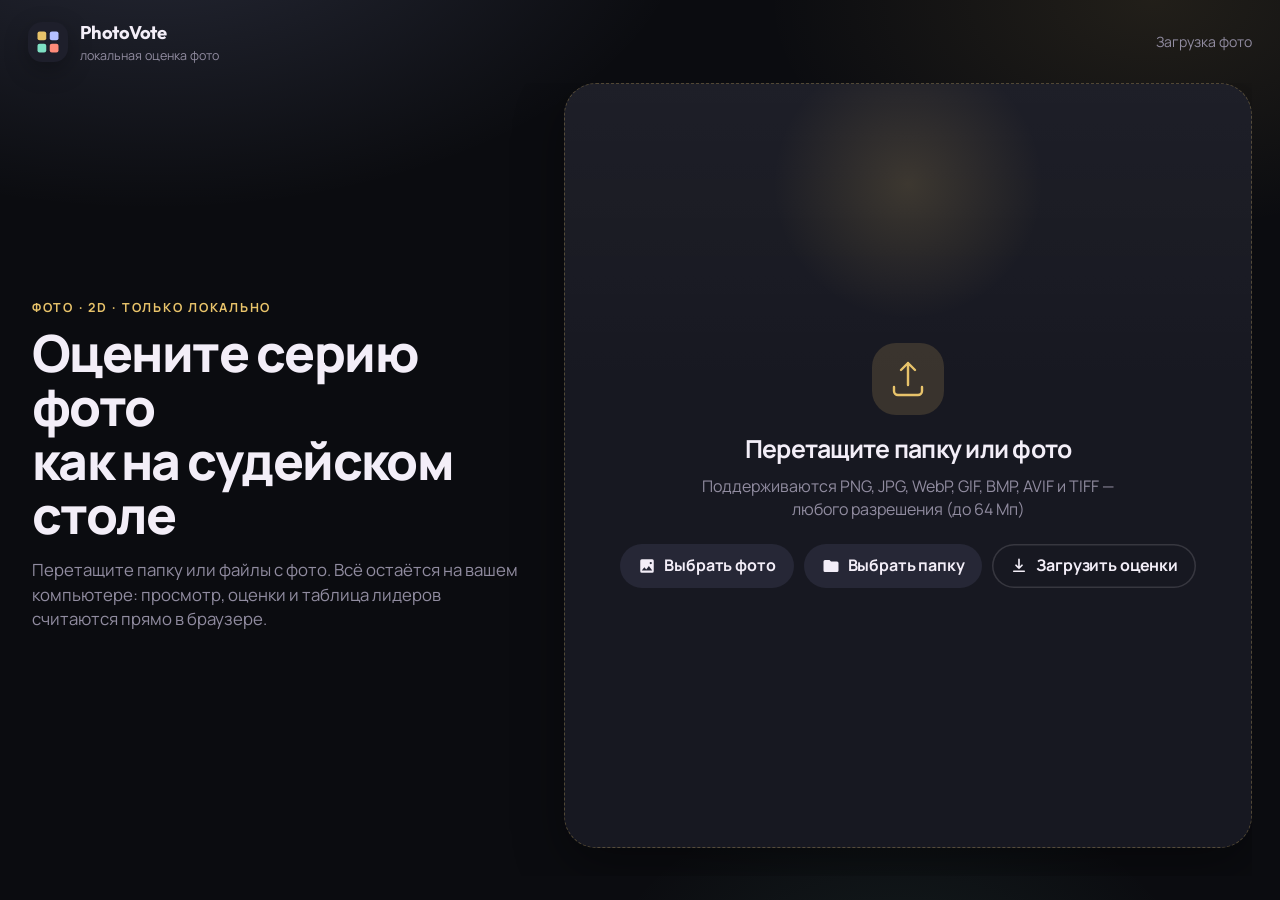
<file: index.html>
<!DOCTYPE html>
<html lang="ru">
  <head>
    <meta charset="UTF-8" />
    <meta name="viewport" content="width=device-width, initial-scale=1.0" />
    <meta name="color-scheme" content="dark" />
    <meta name="theme-color" content="#0b0c10" />
    <meta
      name="description"
      content="PhotoVote — локальная визуальная оценка фото. Перемещение и масштаб без растяжения, рейтинг по категориям и таблица лидеров. Без загрузки на сервер."
    />
    <title>PhotoVote — оценка фото</title>
    <link rel="icon" href="./assets/favicon.svg" type="image/svg+xml" />
    <link rel="preconnect" href="https://fonts.googleapis.com" />
    <link rel="preconnect" href="https://fonts.gstatic.com" crossorigin />
    <link
      href="https://fonts.googleapis.com/css2?family=Manrope:wght@400;500;600;700;800&family=Outfit:wght@500;600;700;800&display=swap"
      rel="stylesheet"
    />
    <link rel="stylesheet" href="./css/app.css" />
  </head>
  <body>
    <div class="app-bg" aria-hidden="true"></div>

    <div id="app" class="app">
      <header class="topbar">
        <div class="brand">
          <span class="brand-mark" aria-hidden="true">
            <svg viewBox="0 0 32 32" width="28" height="28">
              <rect x="4" y="4" width="10" height="10" rx="2.4" fill="#e8c36a" />
              <rect x="18" y="4" width="10" height="10" rx="2.4" fill="#b4c0ff" />
              <rect x="4" y="18" width="10" height="10" rx="2.4" fill="#7ee0c4" />
              <rect x="18" y="18" width="10" height="10" rx="2.4" fill="#ff8b7a" />
            </svg>
          </span>
          <div class="brand-text">
            <strong>PhotoVote</strong>
            <span>локальная оценка фото</span>
          </div>
        </div>
        <div class="topbar-meta" id="topbar-meta"></div>
      </header>

      <!-- UPLOAD -->
      <section id="screen-upload" class="screen is-active" data-screen="upload">
        <div class="upload-wrap">
          <div class="hero-copy">
            <p class="eyebrow">Фото · 2D · только локально</p>
            <h1>Оцените серию фото<br />как на судейском столе</h1>
            <p class="lede">
              Перетащите папку или файлы с фото. Всё остаётся на вашем компьютере:
              просмотр, оценки и таблица лидеров считаются прямо в браузере.
            </p>
          </div>

          <div id="dropzone" class="dropzone" tabindex="0" role="button" aria-label="Зона загрузки фото">
            <div class="dropzone-glow" aria-hidden="true"></div>
            <div class="dropzone-icon" aria-hidden="true">
              <svg viewBox="0 0 48 48" width="48" height="48">
                <path
                  d="M24 8v22M24 8l-7 7M24 8l7 7M10 32v4a4 4 0 0 0 4 4h20a4 4 0 0 0 4-4v-4"
                  fill="none"
                  stroke="currentColor"
                  stroke-width="2.4"
                  stroke-linecap="round"
                  stroke-linejoin="round"
                />
              </svg>
            </div>
            <h2>Перетащите папку или фото</h2>
            <p>Поддерживаются PNG, JPG, WebP, GIF, BMP, AVIF и TIFF — любого разрешения (до 64 Мп)</p>
            <div class="dropzone-actions">
              <button type="button" class="btn btn-tonal" id="btn-pick-files">
                <span class="btn-ico" aria-hidden="true">
                  <svg viewBox="0 0 24 24" width="18" height="18">
                    <path
                      fill="currentColor"
                      d="M21 19V5a2 2 0 0 0-2-2H5a2 2 0 0 0-2 2v14a2 2 0 0 0 2 2h14a2 2 0 0 0 2-2zM8.5 13.5l2.5 3 3.5-4.5 4.5 6H5l3.5-4.5zM17 6.5A1.5 1.5 0 1 1 17 9.5a1.5 1.5 0 0 1 0-3z"
                    />
                  </svg>
                </span>
                Выбрать фото
              </button>
              <button type="button" class="btn btn-tonal" id="btn-pick-folder">
                <span class="btn-ico" aria-hidden="true">
                  <svg viewBox="0 0 24 24" width="18" height="18">
                    <path
                      fill="currentColor"
                      d="M10 4H4a2 2 0 0 0-2 2v12a2 2 0 0 0 2 2h16a2 2 0 0 0 2-2V8a2 2 0 0 0-2-2h-8l-2-2z"
                    />
                  </svg>
                </span>
                Выбрать папку
              </button>
              <button type="button" class="btn btn-outlined" id="btn-import">
                <span class="btn-ico" aria-hidden="true">
                  <svg viewBox="0 0 24 24" width="18" height="18">
                    <path
                      fill="none"
                      stroke="currentColor"
                      stroke-width="2.2"
                      stroke-linecap="round"
                      stroke-linejoin="round"
                      d="M12 3v12M12 15l-4-4M12 15l4-4M5 19h14"
                    />
                  </svg>
                </span>
                Загрузить оценки
              </button>
            </div>
          </div>

          <div id="upload-summary" class="upload-summary" hidden>
            <div class="summary-head">
              <div>
                <h3 id="valid-count">Найдено 0 фото</h3>
                <p id="skip-count" class="muted"></p>
              </div>
              <button type="button" class="btn btn-text" id="btn-clear-all">Очистить всё</button>
            </div>

            <div class="chip-scroller" id="valid-list"></div>

            <div id="invalid-block" class="invalid-block" hidden>
              <div class="invalid-head">
                <h4>Не удалось принять</h4>
                <button type="button" class="btn btn-text" id="btn-clear-invalid">Убрать ошибочные</button>
              </div>
              <ul id="invalid-list" class="invalid-list"></ul>
            </div>

            <div class="summary-cta">
              <button type="button" class="btn btn-filled btn-lg" id="btn-start" disabled>
                Начать
              </button>
            </div>
          </div>
        </div>
      </section>

      <!-- RATE -->
      <section id="screen-rate" class="screen" data-screen="rate" hidden>
        <div class="rate-layout">
          <aside class="settings-card" aria-label="Настройки оценки">
            <div class="settings-head">
              <strong>Настройки</strong>
            </div>

            <section class="settings-group">
              <h4>Пресет</h4>
              <p class="muted">Набор категорий, по которым оценивается фото.</p>
              <div class="preset-select-row">
                <select id="settings-preset" class="settings-select" aria-label="Пресет категорий"></select>
                <button
                  type="button"
                  class="icon-btn settings-add"
                  id="btn-preset-new"
                  title="Создать свой пресет"
                  aria-label="Создать свой пресет"
                >
                  <svg viewBox="0 0 24 24" width="18" height="18" aria-hidden="true">
                    <path
                      fill="none"
                      stroke="currentColor"
                      stroke-width="2.4"
                      stroke-linecap="round"
                      d="M12 5v14M5 12h14"
                    />
                  </svg>
                </button>
              </div>
              <div id="preset-cats" class="preset-cats" aria-label="Категории выбранного пресета"></div>
              <div class="settings-row-btns" id="settings-preset-actions">
                <button type="button" class="btn btn-text btn-xs" id="btn-preset-edit" hidden>Изменить</button>
                <button type="button" class="btn btn-text btn-xs" id="btn-preset-download" hidden>Скачать</button>
                <button type="button" class="btn btn-text btn-xs danger-text" id="btn-preset-delete" hidden>Удалить</button>
              </div>
              <button type="button" class="btn btn-outlined btn-sm" id="btn-preset-upload">
                <span class="btn-ico" aria-hidden="true">
                  <svg viewBox="0 0 24 24" width="16" height="16">
                    <path
                      fill="none"
                      stroke="currentColor"
                      stroke-width="2.2"
                      stroke-linecap="round"
                      stroke-linejoin="round"
                      d="M12 16V4M12 4L8 8M12 4l4 4M5 20h14"
                    />
                  </svg>
                </span>
                Загрузить пресет…
              </button>
            </section>

            <section class="settings-group">
              <h4>Оценки по</h4>
              <p class="muted">Шкала, по которой выставляются баллы за категорию.</p>
              <div class="scale-choices" id="settings-scale" role="radiogroup" aria-label="Шкала оценки"></div>
            </section>

            <section class="settings-group">
              <h4>Фон фото</h4>
              <p class="muted">
                Подложка за оцениваемым фото — помогает разглядеть светлые и тёмные детали.
              </p>
              <!-- Варианты (по умолчанию / белый / чёрный / свой цвет) и редактор
                   цвета строятся в js/backdrop-ui.js. -->
              <div id="settings-backdrop"></div>
            </section>

            <section class="settings-group settings-note">
              <p class="muted">Смена пресета или шкалы очищает уже выставленные оценки текущей сессии.</p>
              <button type="button" class="btn btn-text btn-xs" id="btn-settings-reset">Сбросить к умолчанию</button>
            </section>
          </aside>

          <article class="viewer-card">
            <div class="viewer-toolbar">
              <div class="file-pill" id="current-name" title="">photo.jpg</div>
              <div class="viewer-tools">
                <!-- Быстрое переключение фона: те же варианты, что и в настройках слева. -->
                <div class="backdrop-wrap" id="backdrop-wrap">
                  <button
                    type="button"
                    class="tool-btn"
                    id="btn-backdrop"
                    title="Фон фото: по умолчанию"
                    aria-label="Фон фото: по умолчанию"
                    aria-expanded="false"
                    aria-controls="backdrop-popover"
                  >
                    <span class="tool-swatch" id="backdrop-swatch" aria-hidden="true"></span>
                    <span class="tool-btn-txt">Фон</span>
                    <svg viewBox="0 0 24 24" width="14" height="14" class="tool-caret" aria-hidden="true">
                      <path
                        fill="none"
                        stroke="currentColor"
                        stroke-width="2.4"
                        stroke-linecap="round"
                        stroke-linejoin="round"
                        d="M6 9l6 6 6-6"
                      />
                    </svg>
                  </button>
                  <div class="bg-popover" id="backdrop-popover" hidden>
                    <div class="bg-popover-head">
                      <strong>Фон фото</strong>
                      <span class="bg-popover-value" id="backdrop-value">По умолчанию</span>
                      <button
                        type="button"
                        class="icon-btn bg-popover-close"
                        id="btn-backdrop-close"
                        aria-label="Закрыть выбор фона"
                      >
                        <svg viewBox="0 0 24 24" width="16" height="16" aria-hidden="true">
                          <path
                            fill="none"
                            stroke="currentColor"
                            stroke-width="2.4"
                            stroke-linecap="round"
                            d="M6 6l12 12M18 6L6 18"
                          />
                        </svg>
                      </button>
                    </div>
                    <!-- Варианты и редактор цвета строит js/backdrop-ui.js. -->
                    <div id="backdrop-popover-body"></div>
                  </div>
                </div>

                <div class="zoom-controls" role="group" aria-label="Масштаб фото">
                  <button
                    type="button"
                    class="zoom-btn"
                    id="btn-zoom-out"
                    title="Уменьшить (−)"
                    aria-label="Уменьшить масштаб"
                  >
                    <svg viewBox="0 0 24 24" width="16" height="16" aria-hidden="true">
                      <path
                        fill="none"
                        stroke="currentColor"
                        stroke-width="2.4"
                        stroke-linecap="round"
                        d="M5 12h14"
                      />
                    </svg>
                  </button>
                  <span class="zoom-level" id="zoom-level">100%</span>
                  <button
                    type="button"
                    class="zoom-btn"
                    id="btn-zoom-in"
                    title="Увеличить (+)"
                    aria-label="Увеличить масштаб"
                  >
                    <svg viewBox="0 0 24 24" width="16" height="16" aria-hidden="true">
                      <path
                        fill="none"
                        stroke="currentColor"
                        stroke-width="2.4"
                        stroke-linecap="round"
                        d="M5 12h14M12 5v14"
                      />
                    </svg>
                  </button>
                  <button
                    type="button"
                    class="zoom-btn"
                    id="btn-zoom-fit"
                    title="Вписать в рамку (0)"
                    aria-label="Вписать фото в рамку"
                  >
                    <svg
                      viewBox="0 0 24 24"
                      width="16"
                      height="16"
                      fill="none"
                      stroke="currentColor"
                      stroke-width="2.2"
                      stroke-linecap="round"
                      stroke-linejoin="round"
                      aria-hidden="true"
                    >
                      <path d="M9 4H5a1 1 0 0 0-1 1v4M15 4h4a1 1 0 0 1 1 1v4M9 20H5a1 1 0 0 1-1-1v-4M15 20h4a1 1 0 0 0 1-1v-4" />
                    </svg>
                  </button>
                </div>
              </div>
            </div>
            <div class="viewer-stage" id="rate-stage"></div>
            <p class="viewer-hint">ЛКМ — перемещение · колесо — масштаб · двойной клик — быстрый зум</p>
          </article>

          <aside class="rate-panel">
            <div class="panel-kicker">
              <span id="rate-progress">Фото 1 из 1</span>
              <span class="kicker-dot" aria-hidden="true"></span>
              <span id="rate-kicker-cats">6 категорий</span>
            </div>

            <div id="categories" class="categories"></div>

            <div class="total-score" id="total-score">
              <span class="total-label">Итоговая оценка</span>
              <strong id="total-value">—/10</strong>
            </div>
          </aside>
        </div>

        <div class="rate-nav">
          <button type="button" class="btn btn-outlined btn-lg" id="btn-prev" disabled>
            Предыдущий
          </button>
          <button type="button" class="btn btn-tonal btn-lg" id="btn-skip">
            Пропустить
          </button>
          <button type="button" class="btn btn-filled btn-lg" id="btn-next" disabled>
            Следующий
          </button>
        </div>
      </section>

      <!-- LEADERBOARD -->
      <section id="screen-board" class="screen" data-screen="board" hidden>
        <div class="board-head">
          <div>
            <p class="eyebrow">Итоги сессии</p>
            <h2>Таблица лидеров</h2>
          </div>
          <div class="board-actions">
            <label class="sort-control" for="board-sort">
              <span>Сортировка</span>
              <!-- Опции строятся в js/app.js: «Общая оценка» + все категории. -->
              <select id="board-sort" aria-label="Сортировка таблицы лидеров"></select>
            </label>
            <button
              type="button"
              class="btn btn-outlined"
              id="btn-toggle-filters"
              aria-expanded="false"
              aria-controls="board-filters"
            >
              <span class="btn-ico" aria-hidden="true">
                <svg viewBox="0 0 24 24" width="18" height="18">
                  <path
                    fill="none"
                    stroke="currentColor"
                    stroke-width="2.2"
                    stroke-linecap="round"
                    stroke-linejoin="round"
                    d="M4 5h16M7 12h10M10 19h4"
                  />
                </svg>
              </span>
              <span class="btn-label">Фильтры</span>
            </button>
            <button type="button" class="btn btn-outlined" id="btn-export">
              <span class="btn-ico" aria-hidden="true">
                <svg viewBox="0 0 24 24" width="18" height="18">
                  <path
                    fill="none"
                    stroke="currentColor"
                    stroke-width="2.2"
                    stroke-linecap="round"
                    stroke-linejoin="round"
                    d="M12 3v12M12 15l4-4M12 15l-4-4M5 19h14"
                  />
                </svg>
              </span>
              Сохранить оценки
            </button>
            <button type="button" class="btn btn-outlined" id="btn-back-rate">Вернуться к оценкам</button>
            <button type="button" class="btn btn-tonal" id="btn-new-session">Новая сессия</button>
          </div>
        </div>

        <div id="board-filters" class="board-filters" aria-label="Фильтры таблицы лидеров" hidden>
          <label class="filter-field filter-search" for="board-search">
            <span class="filter-label">Поиск</span>
            <input type="search" id="board-search" placeholder="Поиск по имени…" autocomplete="off" />
          </label>

          <fieldset class="filter-field filter-score">
            <legend class="filter-label">Итоговый балл</legend>
            <div class="filter-range">
              <label for="board-min-score">
                <span>от</span>
                <input id="board-min-score" type="number" min="1" max="10" step="0.1" placeholder="1" />
              </label>
              <label for="board-max-score">
                <span>до</span>
                <input id="board-max-score" type="number" min="1" max="10" step="0.1" placeholder="10" />
              </label>
            </div>
          </fieldset>

          <fieldset class="filter-field filter-categories">
            <legend class="filter-label">Минимум по категории</legend>
            <!-- Селекты «минимум по категории» строятся в js/app.js из CATEGORIES. -->
            <div class="category-filters" id="category-filters"></div>
          </fieldset>

          <button type="button" class="btn btn-text filter-reset" id="btn-reset-filters">Сбросить фильтры</button>
        </div>

        <div class="board-layout">
          <div class="podium" id="podium"></div>
          <div class="table-card">
            <div class="table-scroll">
              <table class="lb-table">
                <thead>
                  <!-- Столбцы строятся в js/app.js: Место / Фото / Итог / категории / действия. -->
                  <tr id="lb-head"></tr>
                </thead>
                <tbody id="lb-body"></tbody>
              </table>
            </div>
          </div>
        </div>
      </section>

      <!-- TIEBREAK -->
      <section id="screen-tiebreak" class="screen" data-screen="tiebreak" hidden>
        <div class="tiebreak-head">
          <p class="eyebrow">Ничья в топ-8</p>
          <h2>Какое фото лучше?</h2>
          <p class="muted" id="tiebreak-info">Сравните фото с одинаковым баллом и выберите лучшее.</p>
        </div>
        <div class="tiebreak-arena">
          <button type="button" class="tiebreak-card" id="tiebreak-left" aria-label="Выбрать левое фото">
            <div class="tiebreak-stage"></div>
            <div class="tiebreak-name"></div>
            <div class="tiebreak-score"></div>
            <span class="tiebreak-pick">Выбрать</span>
          </button>
          <div class="tiebreak-vs" aria-hidden="true">VS</div>
          <button type="button" class="tiebreak-card" id="tiebreak-right" aria-label="Выбрать правое фото">
            <div class="tiebreak-stage"></div>
            <div class="tiebreak-name"></div>
            <div class="tiebreak-score"></div>
            <span class="tiebreak-pick">Выбрать</span>
          </button>
        </div>
        <div class="tiebreak-nav">
          <span class="muted">Тейбрейкер определяет только порядок при равных баллах — оценки не меняются.</span>
          <button type="button" class="btn btn-text" id="btn-tiebreak-skip">Оставить порядок как есть</button>
        </div>
      </section>
    </div>

    <div id="toast" class="toast" hidden role="status"></div>

    <dialog id="reveal-dialog" class="sheet">
      <form method="dialog" class="sheet-inner">
        <h3>Расположение файла</h3>
        <p class="muted">
          Браузер не может открыть системный проводник и выделить там файл — это ограничение
          веб-платформы. Скопируйте путь ниже и откройте папку вручную в проводнике.
        </p>
        <p class="path-label">Файл</p>
        <p class="path-box" id="reveal-path">—</p>
        <p class="path-label">Папка</p>
        <p class="path-box" id="reveal-dir">—</p>
        <div class="sheet-actions">
          <button value="cancel" class="btn btn-text">Закрыть</button>
          <button type="button" class="btn btn-outlined" id="btn-copy-dir">Копировать папку</button>
          <button type="button" class="btn btn-filled" id="btn-copy-path">Копировать путь</button>
        </div>
      </form>
    </dialog>

    <dialog id="import-dialog" class="sheet">
      <form method="dialog" class="sheet-inner">
        <h3>Загрузка оценок</h3>
        <div id="import-preview" class="import-preview"></div>
        <div class="sheet-actions">
          <button value="cancel" class="btn btn-text">Отмена</button>
          <button type="button" class="btn btn-filled" id="btn-import-confirm">Просмотреть таблицу лидеров</button>
        </div>
      </form>
    </dialog>

    <dialog id="confirm-dialog" class="sheet">
      <div class="sheet-inner">
        <h3 id="confirm-title">Подтверждение</h3>
        <p id="confirm-text" class="muted"></p>
        <div class="sheet-actions">
          <button type="button" class="btn btn-text" id="confirm-cancel">Отмена</button>
          <button type="button" class="btn btn-filled" id="confirm-ok">Продолжить</button>
        </div>
      </div>
    </dialog>

    <dialog id="preset-dialog" class="sheet preset-dialog">
      <form method="dialog" class="sheet-inner" id="preset-form">
        <h3 id="preset-dialog-title">Новый пресет</h3>
        <p class="muted">
          Пресет сохранится в этом браузере (localStorage). Его можно скачать в файл
          и в любой момент загрузить на этом или другом устройстве.
        </p>
        <label class="form-field">
          <span>Название пресета</span>
          <input id="preset-name" type="text" maxlength="40" autocomplete="off" placeholder="Например: Косплей" required />
        </label>
        <div class="form-field">
          <span>Категории</span>
          <div id="preset-cat-editor" class="preset-editor"></div>
          <button type="button" class="btn btn-tonal btn-sm" id="btn-cat-add">
            <span class="btn-ico" aria-hidden="true">
              <svg viewBox="0 0 24 24" width="15" height="15">
                <path
                  fill="none"
                  stroke="currentColor"
                  stroke-width="2.4"
                  stroke-linecap="round"
                  d="M12 5v14M5 12h14"
                />
              </svg>
            </span>
            Добавить категорию
          </button>
        </div>
        <div class="sheet-actions">
          <button type="button" class="btn btn-text" id="btn-preset-cancel">Отмена</button>
          <button type="submit" class="btn btn-filled" id="btn-preset-save">Создать пресет</button>
        </div>
      </form>
    </dialog>

    <dialog id="detail-dialog" class="detail-dialog">
      <form method="dialog" class="detail-dialog-inner">
        <div class="detail-head">
          <div>
            <p class="eyebrow">Детальный просмотр</p>
            <h3 id="detail-name">—</h3>
          </div>
          <div class="detail-total">
            <span>Итоговая оценка</span>
            <strong id="detail-score">—/10</strong>
          </div>
        </div>

        <div class="detail-layout">
          <div class="detail-view">
            <div class="detail-stage-wrap">
              <div class="detail-stage" id="detail-stage"></div>
              <img id="detail-placeholder" class="detail-placeholder" alt="" hidden />
            </div>
            <p class="viewer-hint">ЛКМ — перемещение · колесо — масштаб · двойной клик — быстрый зум</p>
          </div>

          <aside class="detail-panel">
            <section>
              <h4 class="detail-section-title">Разбивка по категориям</h4>
              <div id="detail-categories" class="detail-categories"></div>
            </section>
          </aside>
        </div>

        <div class="detail-actions">
          <button value="cancel" class="btn btn-filled">Закрыть</button>
        </div>
      </form>
    </dialog>

    <input
      id="input-files"
      type="file"
      accept="image/png,image/jpeg,image/webp,image/gif,image/bmp,image/avif,image/tiff,.png,.jpg,.jpeg,.webp,.gif,.bmp,.avif,.tif,.tiff"
      multiple
      hidden
    />
    <input
      id="input-folder"
      type="file"
      accept="image/png,image/jpeg,image/webp,image/gif,image/bmp,image/avif,image/tiff,.png,.jpg,.jpeg,.webp,.gif,.bmp,.avif,.tif,.tiff"
      webkitdirectory
      directory
      multiple
      hidden
    />
    <input id="input-import" type="file" accept="application/json,.json" hidden />
    <input id="input-preset" type="file" accept="application/json,.json" hidden />

    <script type="module" src="./js/app.js"></script>
  </body>
</html>
</file>
<file: css/app.css>
:root {
  --bg: #0b0c10;
  --bg-elev: #12131a;
  --surface: #171821;
  --surface-high: #1e1f2b;
  --surface-highest: #262736;
  --ink: #f3eef8;
  --ink-soft: #c6c1d2;
  --muted: #918ca0;
  --line: rgba(243, 238, 248, 0.08);
  --line-strong: rgba(243, 238, 248, 0.14);
  --gold: #e8c36a;
  --gold-press: #f3d48a;
  --gold-dim: rgba(232, 195, 106, 0.16);
  --periwinkle: #b4c0ff;
  --mint: #7ee0c4;
  --coral: #ff8b7a;
  --blue: #6cb6ff;
  --danger: #ffb4ab;
  --shadow: 0 18px 50px rgba(0, 0, 0, 0.38);
  --shadow-soft: 0 8px 24px rgba(0, 0, 0, 0.28);
  --r-xl: 32px;
  --r-lg: 24px;
  --r-md: 16px;
  --r-sm: 12px;
  --ease-out: cubic-bezier(0.05, 0.7, 0.1, 1);
  --ease-in: cubic-bezier(0.3, 0, 0.8, 0.15);
  --ease-std: cubic-bezier(0.2, 0, 0, 1);
  --font: "Manrope", "Segoe UI", sans-serif;
  --display: "Outfit", "Manrope", sans-serif;
  /* Акценты категорий оценки. Ключ совпадает с data-key карточки/строки,
     поэтому цвет задаётся один раз в [data-key="…"] ниже. */
  --cat-hairstyle: #f492b3;
  --cat-eye-color: #57a8ff;
  --cat-top-clothes: #e8c36a;
  --cat-bottom-clothes: #b4c0ff;
  --cat-shoes: #ff8b7a;
  --cat-accessories: #7ee0c4;
}

* {
  box-sizing: border-box;
}

html,
body {
  margin: 0;
  min-height: 100%;
  background: var(--bg);
  color: var(--ink);
  font-family: var(--font);
  font-size: 16px;
  line-height: 1.45;
}

body {
  min-height: 100dvh;
  overflow: hidden;
}

button,
input,
select {
  font: inherit;
  color: inherit;
}

button {
  border: 0;
  background: none;
  cursor: pointer;
}

button:disabled {
  cursor: not-allowed;
}

h1,
h2,
h3,
h4 {
  font-family: var(--display);
  letter-spacing: -0.03em;
  margin: 0;
}

p {
  margin: 0;
}

.app-bg {
  position: fixed;
  inset: 0;
  pointer-events: none;
  background:
    radial-gradient(900px 500px at 12% -10%, rgba(180, 192, 255, 0.16), transparent 60%),
    radial-gradient(700px 420px at 90% 0%, rgba(232, 195, 106, 0.1), transparent 55%),
    radial-gradient(600px 400px at 70% 110%, rgba(126, 224, 196, 0.08), transparent 50%),
    var(--bg);
}

.app {
  position: relative;
  height: 100dvh;
  display: flex;
  flex-direction: column;
  padding: 20px 28px 24px;
  max-width: 1560px;
  margin: 0 auto;
  min-height: 0;
}

.topbar {
  display: flex;
  align-items: center;
  justify-content: space-between;
  gap: 16px;
  margin-bottom: 18px;
  flex: 0 0 auto;
}

.brand {
  display: flex;
  align-items: center;
  gap: 12px;
}

.brand-mark {
  width: 40px;
  height: 40px;
  border-radius: 14px;
  display: grid;
  place-items: center;
  background: var(--surface-high);
  box-shadow: var(--shadow-soft);
}

.brand-text {
  display: flex;
  flex-direction: column;
}

.brand-text strong {
  font-family: var(--display);
  font-size: 1.15rem;
  letter-spacing: -0.03em;
}

.brand-text span {
  color: var(--muted);
  font-size: 0.78rem;
}

.topbar-meta {
  color: var(--muted);
  font-size: 0.88rem;
}

.screen {
  flex: 1;
  min-height: 0;
  display: flex;
  flex-direction: column;
  animation: screen-in 420ms var(--ease-out);
}

.screen[hidden] {
  display: none !important;
}

@keyframes screen-in {
  from {
    opacity: 0;
    transform: translateY(10px) scale(0.985);
  }
  to {
    opacity: 1;
    transform: none;
  }
}

.eyebrow {
  color: var(--gold);
  font-weight: 700;
  font-size: 0.78rem;
  letter-spacing: 0.14em;
  text-transform: uppercase;
  margin-bottom: 10px;
}

.lede,
.muted {
  color: var(--muted);
}

/* Buttons */
.btn {
  display: inline-flex;
  align-items: center;
  justify-content: center;
  gap: 8px;
  min-height: 44px;
  padding: 0 18px;
  border-radius: 999px;
  font-weight: 700;
  letter-spacing: -0.01em;
  transition:
    transform 180ms var(--ease-out),
    background 180ms var(--ease-std),
    box-shadow 180ms var(--ease-std),
    opacity 160ms var(--ease-std),
    color 160ms var(--ease-std);
}

.btn:hover:not(:disabled) {
  transform: translateY(-1px);
}

.btn:active:not(:disabled) {
  transform: translateY(0) scale(0.98);
}

.btn-filled {
  background: var(--gold);
  color: #2a2108;
  box-shadow: 0 8px 20px rgba(232, 195, 106, 0.22);
}

.btn-filled:hover:not(:disabled) {
  background: var(--gold-press);
}

.btn-filled:disabled {
  background: #3a3944;
  color: #8c8796;
  box-shadow: none;
  opacity: 0.72;
}

.btn-outlined {
  background: transparent;
  color: var(--ink);
  box-shadow: inset 0 0 0 1.5px var(--line-strong);
}

.btn-outlined:hover:not(:disabled) {
  background: rgba(255, 255, 255, 0.04);
}

.btn-outlined:disabled {
  opacity: 0.38;
}

.btn-tonal {
  background: var(--surface-highest);
  color: var(--ink);
}

.btn-tonal:hover:not(:disabled) {
  background: #2e3042;
}

.btn-text {
  min-height: 36px;
  padding: 0 10px;
  color: var(--periwinkle);
}

.btn-text:hover:not(:disabled) {
  background: rgba(180, 192, 255, 0.08);
}

.btn-lg {
  min-height: 52px;
  padding: 0 28px;
  font-size: 1.02rem;
}

.btn-ico {
  display: grid;
  place-items: center;
}

/* Upload */
.upload-wrap {
  flex: 1;
  min-height: 0;
  display: grid;
  grid-template-columns: minmax(280px, 0.85fr) minmax(420px, 1.15fr);
  grid-template-rows: minmax(0, 1fr) auto;
  gap: 28px;
  align-items: stretch;
  overflow: auto;
}

.hero-copy {
  display: flex;
  flex-direction: column;
  justify-content: center;
  padding: 12px 8px 12px 4px;
}

.hero-copy h1 {
  font-size: clamp(2.1rem, 4vw, 3.5rem);
  line-height: 1.05;
  font-weight: 800;
  margin-bottom: 16px;
}

.lede {
  font-size: 1.05rem;
  max-width: 36rem;
}

.dropzone {
  position: relative;
  overflow: hidden;
  border-radius: var(--r-xl);
  background: linear-gradient(180deg, rgba(255, 255, 255, 0.03), transparent 40%), var(--surface);
  border: 1.5px dashed rgba(232, 195, 106, 0.28);
  box-shadow: var(--shadow);
  display: flex;
  flex-direction: column;
  align-items: center;
  justify-content: center;
  text-align: center;
  padding: 36px 28px;
  min-height: 0;
  outline: none;
  transition:
    border-color 180ms var(--ease-std),
    transform 220ms var(--ease-out),
    background 180ms var(--ease-std);
}

.dropzone-glow {
  position: absolute;
  width: 280px;
  height: 280px;
  border-radius: 50%;
  background: radial-gradient(circle, rgba(232, 195, 106, 0.16), transparent 68%);
  top: -40px;
  pointer-events: none;
}

.dropzone h2 {
  font-size: 1.55rem;
  margin: 8px 0 8px;
}

.dropzone p {
  color: var(--muted);
  max-width: 28rem;
}

.dropzone.is-over {
  border-color: var(--gold);
  border-style: solid;
  background: #1c1b16;
  transform: scale(1.01);
}

.dropzone:focus-visible {
  box-shadow: 0 0 0 3px rgba(180, 192, 255, 0.45);
}

.dropzone-icon {
  width: 72px;
  height: 72px;
  border-radius: 24px;
  display: grid;
  place-items: center;
  background: var(--gold-dim);
  color: var(--gold);
  margin-bottom: 8px;
}

.dropzone-actions {
  display: flex;
  flex-wrap: wrap;
  gap: 10px;
  margin-top: 22px;
  justify-content: center;
}

.upload-summary {
  grid-column: 1 / -1;
  background: var(--surface);
  border-radius: var(--r-xl);
  padding: 20px 22px 18px;
  border: 1px solid var(--line);
  box-shadow: var(--shadow-soft);
  display: flex;
  flex-direction: column;
  gap: 14px;
  min-height: 0;
  max-height: 42vh;
}

.upload-summary[hidden] {
  display: none !important;
}

.summary-head,
.invalid-head,
.board-head,
.board-actions,
.summary-cta {
  display: flex;
  align-items: center;
  justify-content: space-between;
  gap: 12px;
}

.chip-scroller {
  display: flex;
  flex-wrap: wrap;
  gap: 8px;
  overflow: auto;
  max-height: 112px;
  padding-bottom: 2px;
}

.chip {
  display: inline-flex;
  align-items: center;
  gap: 8px;
  max-width: 260px;
  padding: 7px 8px 7px 12px;
  border-radius: 999px;
  background: var(--surface-highest);
  color: var(--ink-soft);
  font-size: 0.86rem;
}

.chip-thumb {
  width: 30px;
  height: 30px;
  border-radius: 9px;
  object-fit: cover;
  flex: 0 0 auto;
  background: var(--surface-high);
  display: block;
}

.chip span {
  overflow: hidden;
  text-overflow: ellipsis;
  white-space: nowrap;
}

.chip button {
  width: 24px;
  height: 24px;
  border-radius: 50%;
  color: var(--muted);
}

.chip button:hover {
  background: rgba(255, 255, 255, 0.08);
  color: var(--ink);
}

.invalid-block {
  border-top: 1px solid var(--line);
  padding-top: 12px;
}

.invalid-list {
  list-style: none;
  margin: 8px 0 0;
  padding: 0;
  display: flex;
  flex-direction: column;
  gap: 6px;
  max-height: 120px;
  overflow: auto;
}

.invalid-item {
  display: flex;
  align-items: center;
  justify-content: space-between;
  gap: 12px;
  padding: 8px 10px;
  border-radius: 12px;
  background: rgba(255, 180, 171, 0.06);
}

.invalid-item b {
  font-weight: 700;
  overflow: hidden;
  text-overflow: ellipsis;
  white-space: nowrap;
}

.invalid-item small {
  color: var(--danger);
}

.summary-cta {
  justify-content: flex-end;
}

/* Rate */
.rate-layout {
  flex: 1;
  min-height: 0;
  display: grid;
  /* Панель настроек слева, окно фото по центру, категории справа. */
  grid-template-columns: minmax(216px, 0.66fr) minmax(320px, 1.4fr) minmax(300px, 0.94fr);
  gap: 18px;
}

.viewer-card,
.rate-panel,
.table-card,
.podium-card {
  background: var(--surface);
  border: 1px solid var(--line);
  border-radius: var(--r-xl);
  box-shadow: var(--shadow);
  min-width: 0;
}

.viewer-card {
  display: flex;
  flex-direction: column;
  min-height: 0;
  padding: 14px 14px 12px;
}

.viewer-toolbar {
  display: flex;
  align-items: center;
  justify-content: space-between;
  gap: 12px;
  padding: 4px 6px 10px;
}

.file-pill {
  max-width: min(52%, 360px);
  overflow: hidden;
  text-overflow: ellipsis;
  white-space: nowrap;
  padding: 8px 14px;
  border-radius: 999px;
  background: var(--surface-high);
  color: var(--ink-soft);
  font-weight: 600;
  font-size: 0.9rem;
}

.zoom-controls {
  display: flex;
  align-items: center;
  gap: 2px;
  padding: 4px;
  border-radius: 999px;
  background: var(--surface-high);
}

.zoom-btn {
  width: 36px;
  height: 36px;
  border-radius: 999px;
  display: grid;
  place-items: center;
  color: var(--muted);
  transition:
    color 140ms var(--ease-std),
    background 140ms var(--ease-std);
}

.zoom-btn:hover {
  color: var(--ink);
  background: rgba(255, 255, 255, 0.06);
}

.zoom-btn:active {
  transform: scale(0.94);
}

.zoom-level {
  min-width: 58px;
  text-align: center;
  color: var(--ink-soft);
  font-weight: 800;
  font-size: 0.85rem;
  font-variant-numeric: tabular-nums;
}

.viewer-stage {
  position: relative;
  flex: 1;
  min-height: 280px;
  border-radius: 24px;
  overflow: hidden;
  /* --stage-bg задаётся на <html> из js/backdrop.js; без него — градиент темы. */
  background: var(--stage-bg, radial-gradient(ellipse at 50% 38%, #2a2d3f 0%, #14151c 68%));
  transition: background-color 200ms var(--ease-std);
}

/* 2D-вьюер фото: сцена-контейнер + absolutely-положенный <img> с
   transform: translate + scale. Никакой деформации — только перенос и масштаб. */
.photo-stage {
  cursor: grab;
  touch-action: none;
  user-select: none;
  -webkit-user-select: none;
  outline: none;
}

.photo-stage.is-dragging {
  cursor: grabbing;
}

.photo-stage:focus-visible {
  box-shadow: inset 0 0 0 3px rgba(180, 192, 255, 0.45);
}

.photo-stage-img {
  position: absolute;
  left: 0;
  top: 0;
  transform-origin: 0 0;
  max-width: none;
  pointer-events: none; /* все жесты ловит сама сцена */
  opacity: 0;
  transition: opacity 220ms var(--ease-std);
  will-change: transform;
  -webkit-user-drag: none;
}

.photo-stage-img.is-ready {
  opacity: 1;
}

.photo-stage-empty {
  position: absolute;
  inset: 0;
  display: grid;
  place-items: center;
  padding: 24px;
  color: var(--muted);
  font-weight: 600;
  text-align: center;
}

.photo-stage-empty[hidden] {
  display: none !important;
}

.zoom-chip {
  position: absolute;
  right: 12px;
  bottom: 12px;
  z-index: 2;
  padding: 5px 11px;
  border-radius: 999px;
  background: rgba(10, 11, 16, 0.72);
  border: 1px solid var(--line);
  color: var(--ink-soft);
  font-size: 0.78rem;
  font-weight: 700;
  font-variant-numeric: tabular-nums;
  backdrop-filter: blur(6px);
  pointer-events: none;
}

.viewer-hint {
  text-align: center;
  color: var(--muted);
  font-size: 0.78rem;
  padding-top: 8px;
}

.rate-panel {
  display: flex;
  flex-direction: column;
  padding: 22px 22px 18px;
  min-height: 0;
}

.panel-kicker {
  display: flex;
  align-items: center;
  gap: 10px;
  color: var(--muted);
  font-size: 0.84rem;
  font-weight: 600;
  margin-bottom: 12px;
}

.kicker-dot {
  width: 5px;
  height: 5px;
  border-radius: 50%;
  background: var(--gold);
}

.categories {
  display: flex;
  flex-direction: column;
  gap: 10px;
  overflow: auto;
  padding-right: 4px;
}

.cat {
  padding: 12px 14px 11px;
  border-radius: 18px;
  background: var(--surface-high);
}

.cat-top {
  display: flex;
  align-items: center;
  justify-content: space-between;
  margin-bottom: 8px;
}

.cat-name {
  display: flex;
  align-items: center;
  gap: 8px;
  font-weight: 800;
}

/* Цвет категории: одна строка на категорию, дальше --cat-color наследуется
   и точкой-маркером, и звёздами (и в карточке оценки, и в детальном просмотре). */
[data-key="hairstyle"] { --cat-color: var(--cat-hairstyle); }
[data-key="eyeColor"] { --cat-color: var(--cat-eye-color); }
[data-key="topClothes"] { --cat-color: var(--cat-top-clothes); }
[data-key="bottomClothes"] { --cat-color: var(--cat-bottom-clothes); }
[data-key="shoes"] { --cat-color: var(--cat-shoes); }
[data-key="accessories"] { --cat-color: var(--cat-accessories); }

.swatch {
  width: 10px;
  height: 10px;
  border-radius: 50%;
  background: var(--cat-color, var(--muted));
}

.cat-val {
  font-variant-numeric: tabular-nums;
  color: var(--ink-soft);
  font-weight: 700;
}

.stars {
  display: grid;
  grid-template-columns: repeat(10, 1fr);
  gap: 6px;
}

.star {
  aspect-ratio: 1;
  border-radius: 999px;
  background: transparent;
  box-shadow: inset 0 0 0 1.6px var(--line-strong);
  transition:
    background 140ms var(--ease-std),
    transform 140ms var(--ease-out),
    box-shadow 140ms var(--ease-std);
}

.star:hover,
.star:focus-visible {
  transform: scale(1.08);
}

.cat .star.is-on,
.cat .star.is-preview {
  background: var(--cat-color, var(--gold));
  box-shadow: none;
}

.star.is-preview:not(.is-on) {
  opacity: 0.45;
}

.total-score {
  margin-top: auto;
  padding: 16px 6px 4px;
  display: flex;
  align-items: baseline;
  justify-content: space-between;
  gap: 12px;
}

.total-label {
  color: var(--muted);
  font-weight: 700;
}

#total-value {
  font-family: var(--display);
  font-size: clamp(2.4rem, 4vw, 3.4rem);
  letter-spacing: -0.05em;
  color: var(--gold);
  line-height: 1;
}

.total-score.is-skipped #total-value {
  color: var(--muted);
  font-size: clamp(1.6rem, 3vw, 2.2rem);
}

.rate-nav {
  display: flex;
  justify-content: center;
  gap: 14px;
  padding-top: 16px;
  flex: 0 0 auto;
}

.rate-nav .btn {
  min-width: 200px;
}

/* Leaderboard */
.board-head {
  margin-bottom: 14px;
  flex: 0 0 auto;
}

.board-head h2 {
  font-size: 2rem;
}

.sort-control {
  display: inline-flex;
  align-items: center;
  gap: 10px;
  color: var(--muted);
  font-size: 0.86rem;
  font-weight: 700;
}

.sort-control select {
  min-height: 44px;
  min-width: 190px;
  border: 1px solid var(--line-strong);
  border-radius: 999px;
  padding: 0 38px 0 16px;
  background:
    linear-gradient(45deg, transparent 50%, var(--ink-soft) 50%) calc(100% - 18px) 50% / 6px 6px no-repeat,
    linear-gradient(135deg, var(--ink-soft) 50%, transparent 50%) calc(100% - 13px) 50% / 6px 6px no-repeat,
    var(--surface-high);
  color: var(--ink);
  font-weight: 700;
  appearance: none;
  cursor: pointer;
}

.sort-control select:hover,
.sort-control select:focus-visible {
  border-color: rgba(232, 195, 106, 0.42);
  outline: none;
}

.sort-control option {
  background: var(--surface-high);
  color: var(--ink);
}

.board-actions {
  flex-wrap: wrap;
}

.board-filters {
  flex: 0 0 auto;
  display: grid;
  grid-template-columns: minmax(190px, 1.05fr) auto minmax(320px, 1.8fr) auto;
  align-items: end;
  gap: 10px;
  margin-bottom: 14px;
  padding: 12px;
  border: 1px solid var(--line);
  border-radius: var(--r-lg);
  background: var(--surface);
  box-shadow: var(--shadow-soft);
}

/* display: grid выше перекрывает UA-стиль [hidden], поэтому дублируем явно. */
.board-filters[hidden] {
  display: none !important;
}

.filter-field {
  min-width: 0;
  margin: 0;
  padding: 0;
  border: 0;
}

.filter-label {
  display: block;
  margin-bottom: 6px;
  color: var(--muted);
  font-size: 0.72rem;
  font-weight: 800;
  letter-spacing: 0.06em;
  text-transform: uppercase;
}

.filter-field input,
.filter-field select {
  width: 100%;
  min-height: 40px;
  border: 1px solid var(--line-strong);
  border-radius: var(--r-sm);
  padding: 0 11px;
  background: var(--surface-high);
  color: var(--ink);
  outline: none;
}

.filter-field input::placeholder {
  color: var(--muted);
}

.filter-field input:hover,
.filter-field input:focus-visible,
.filter-field select:hover,
.filter-field select:focus-visible {
  border-color: rgba(232, 195, 106, 0.48);
}

.filter-field input:focus-visible,
.filter-field select:focus-visible {
  box-shadow: 0 0 0 3px rgba(180, 192, 255, 0.16);
}

.filter-search input {
  min-width: 0;
}

.filter-range {
  display: flex;
  gap: 8px;
}

.filter-range label,
.category-filters label {
  display: flex;
  align-items: center;
  gap: 6px;
  min-width: 0;
  color: var(--muted);
  font-size: 0.8rem;
  font-weight: 700;
}

.filter-range input {
  width: 78px;
}

.category-filters {
  display: flex;
  flex-wrap: wrap;
  gap: 8px;
}

.category-filters label {
  flex: 1 1 112px;
}

.category-filters select {
  min-width: 0;
  padding: 0 8px;
}

.filter-reset {
  min-height: 40px;
  white-space: nowrap;
}

.board-layout {
  flex: 1;
  min-height: 0;
  display: grid;
  grid-template-columns: minmax(320px, 0.92fr) minmax(420px, 1.2fr);
  gap: 20px;
}

.podium {
  display: grid;
  grid-template-columns: repeat(3, 1fr);
  gap: 12px;
  min-height: 0;
}

.podium-card {
  display: flex;
  flex-direction: column;
  min-height: 0;
  padding: 12px;
  position: relative;
}

.podium-card.is-first {
  box-shadow: 0 16px 40px rgba(232, 195, 106, 0.12), var(--shadow);
}

.podium-place {
  text-align: center;
  font-weight: 800;
  font-family: var(--display);
  letter-spacing: 0.08em;
  font-size: 0.78rem;
  text-transform: uppercase;
  margin-bottom: 6px;
}

.podium-card[data-place="1"] .podium-place { color: var(--gold); }
.podium-card[data-place="2"] .podium-place { color: #d7dce8; }
.podium-card[data-place="3"] .podium-place { color: #d7a07a; }

.podium-stage {
  position: relative;
  flex: 1;
  min-height: 180px;
  border-radius: 20px;
  overflow: hidden;
  background: radial-gradient(ellipse at 50% 40%, #2a2d3f 0%, #14151c 70%);
}

.podium-name {
  margin-top: 8px;
  text-align: center;
  font-size: 0.8rem;
  color: var(--ink-soft);
  overflow: hidden;
  text-overflow: ellipsis;
  white-space: nowrap;
}

.podium-score {
  text-align: center;
  color: var(--gold);
  font-weight: 800;
}

.podium-empty {
  grid-column: 1 / -1;
  display: grid;
  place-items: center;
  color: var(--muted);
  background: var(--surface);
  border-radius: var(--r-xl);
  border: 1px solid var(--line);
}

.table-card {
  min-height: 0;
  display: flex;
  flex-direction: column;
  overflow: hidden;
}

.table-scroll {
  overflow: auto;
  flex: 1;
  min-height: 0;
}

.lb-table {
  width: 100%;
  border-collapse: collapse;
  min-width: 980px;
}

.lb-table th,
.lb-table td {
  padding: 10px 12px;
  text-align: left;
  border-bottom: 1px solid var(--line);
  white-space: nowrap;
}

.lb-table th {
  position: sticky;
  top: 0;
  background: #1b1c27;
  z-index: 1;
  color: var(--muted);
  font-size: 0.75rem;
  letter-spacing: 0.06em;
  text-transform: uppercase;
}

.lb-table tbody tr {
  transition: background 140ms var(--ease-std);
}

.lb-table tbody tr:hover {
  background: rgba(255, 255, 255, 0.03);
}

.table-empty {
  padding: 34px 18px !important;
  color: var(--muted);
  text-align: center !important;
  white-space: normal !important;
}

.place-badge {
  display: inline-grid;
  place-items: center;
  min-width: 32px;
  height: 32px;
  border-radius: 10px;
  background: var(--surface-highest);
  font-weight: 800;
}

.place-badge.gold { background: rgba(232, 195, 106, 0.2); color: var(--gold); }
.place-badge.silver { background: rgba(215, 220, 232, 0.14); }
.place-badge.bronze { background: rgba(215, 160, 122, 0.16); color: #e0b08a; }

.photo-cell {
  display: flex;
  align-items: center;
  gap: 10px;
  min-width: 190px;
}

.thumb-wrap {
  width: 80px;
  height: 56px;
  flex: 0 0 auto;
  border-radius: 10px;
  overflow: hidden;
  background: #12131a;
  position: relative;
  cursor: pointer;
  transition: transform 160ms var(--ease-out), box-shadow 160ms var(--ease-std);
}

.thumb-wrap:hover {
  transform: translateY(-2px);
  box-shadow: 0 8px 18px rgba(0, 0, 0, 0.3);
}

.thumb-wrap:focus-visible,
.photo-name:focus-visible {
  outline: none;
  box-shadow: 0 0 0 3px rgba(180, 192, 255, 0.42);
}

.thumb-wrap img {
  width: 100%;
  height: 100%;
  object-fit: cover;
  display: block;
}

.photo-name {
  max-width: 200px;
  overflow: hidden;
  text-overflow: ellipsis;
  white-space: nowrap;
  color: var(--ink-soft);
  font-weight: 700;
  cursor: pointer;
}

.photo-name:hover {
  color: var(--ink);
}

.score-strong {
  font-weight: 800;
  color: var(--gold);
  font-variant-numeric: tabular-nums;
}

/* Оценки по категориям в таблице лидеров (столбцы из CATEGORIES). */
.lb-table td.cat-cell {
  color: var(--ink-soft);
  font-variant-numeric: tabular-nums;
}

.icon-btn {
  width: 38px;
  height: 38px;
  border-radius: 12px;
  display: grid;
  place-items: center;
  background: var(--surface-highest);
  color: var(--ink-soft);
}

.icon-btn:hover {
  background: #323348;
  color: var(--ink);
}

.icon-btn:active {
  transform: scale(0.96);
}

/* Toast / dialog */
.toast {
  position: fixed;
  left: 50%;
  bottom: 28px;
  transform: translateX(-50%);
  background: #2b2c3a;
  color: var(--ink);
  padding: 12px 18px;
  border-radius: 999px;
  box-shadow: var(--shadow);
  z-index: 20;
  max-width: min(90vw, 520px);
}

.sheet {
  border: 0;
  border-radius: 28px;
  padding: 0;
  background: var(--surface-high);
  color: var(--ink);
  width: min(520px, calc(100vw - 32px));
  box-shadow: var(--shadow);
}

.sheet::backdrop {
  background: rgba(0, 0, 0, 0.55);
}

.sheet-inner {
  padding: 24px;
}

.sheet-inner h3 {
  margin-bottom: 8px;
}

.path-box {
  margin: 16px 0;
  padding: 12px 14px;
  border-radius: 14px;
  background: var(--bg);
  word-break: break-all;
  font-family: ui-monospace, SFMono-Regular, Menlo, monospace;
  font-size: 0.86rem;
}

.sheet-actions {
  display: flex;
  justify-content: flex-end;
  gap: 8px;
}

.detail-dialog {
  width: min(1100px, calc(100vw - 32px));
  max-width: none;
  max-height: calc(100dvh - 32px);
  padding: 0;
  border: 1px solid var(--line-strong);
  border-radius: var(--r-xl);
  background: var(--surface-high);
  color: var(--ink);
  box-shadow: var(--shadow);
  overflow: hidden;
}

.detail-dialog::backdrop {
  background: rgba(0, 0, 0, 0.68);
  backdrop-filter: blur(3px);
}

.detail-dialog-inner {
  display: flex;
  flex-direction: column;
  gap: 18px;
  max-height: calc(100dvh - 32px);
  padding: 24px;
  overflow: auto;
}

.detail-head {
  display: flex;
  align-items: flex-start;
  justify-content: space-between;
  gap: 18px;
}

.detail-head h3 {
  max-width: min(680px, 68vw);
  overflow: hidden;
  text-overflow: ellipsis;
  white-space: nowrap;
  font-size: clamp(1.35rem, 3vw, 2rem);
}

.detail-total {
  display: flex;
  flex-direction: column;
  align-items: flex-end;
  flex: 0 0 auto;
  gap: 2px;
  color: var(--muted);
  font-size: 0.8rem;
  font-weight: 700;
  white-space: nowrap;
}

.detail-total strong {
  color: var(--gold);
  font-family: var(--display);
  font-size: 1.7rem;
  line-height: 1;
}

.detail-layout {
  display: grid;
  grid-template-columns: minmax(0, 1.3fr) minmax(270px, 0.7fr);
  gap: 18px;
  min-height: 0;
}

.detail-view,
.detail-panel {
  min-width: 0;
}

.detail-view {
  display: flex;
  flex-direction: column;
  min-height: 0;
}

/* Обёртка: позиционирование рамки + плейсхолдер поверх сцены, когда файла нет. */
.detail-stage-wrap {
  position: relative;
  height: min(62vh, 620px);
  min-height: 420px;
  border-radius: var(--r-lg);
  overflow: hidden;
  background: var(--stage-bg, radial-gradient(ellipse at 50% 38%, #2a2d3f 0%, #14151c 68%));
  transition: background-color 200ms var(--ease-std);
}

.detail-stage {
  position: absolute;
  inset: 0;
}

.detail-placeholder {
  position: absolute;
  inset: 0;
  z-index: 1;
  width: 100%;
  height: 100%;
  object-fit: contain;
  pointer-events: none;
}

.detail-panel {
  display: flex;
  flex-direction: column;
  justify-content: center;
  min-height: 0;
  padding: 4px 2px 0;
}

.detail-section-title {
  display: block;
  margin: 0 0 8px;
  color: var(--muted);
  font-size: 0.75rem;
  font-weight: 800;
  letter-spacing: 0.07em;
  text-transform: uppercase;
}

.detail-categories {
  display: flex;
  flex-direction: column;
  gap: 8px;
}

.detail-category {
  display: flex;
  align-items: center;
  justify-content: space-between;
  gap: 10px;
  padding: 11px 14px;
  border-radius: var(--r-sm);
  background: var(--surface);
}

.detail-category span {
  display: inline-flex;
  align-items: center;
  gap: 8px;
  min-width: 0;
  overflow: hidden;
  text-overflow: ellipsis;
  white-space: nowrap;
  color: var(--ink-soft);
  font-size: 0.86rem;
}

.detail-category strong {
  color: var(--ink);
  font-variant-numeric: tabular-nums;
}

.detail-category .swatch {
  flex: 0 0 auto;
}

.detail-category strong {
  font-size: 1.05rem;
}

.detail-actions {
  display: flex;
  justify-content: flex-end;
  gap: 8px;
}

.tooltip {
  position: fixed;
  z-index: 30;
  pointer-events: none;
  background: #2f3040;
  color: var(--ink);
  padding: 8px 10px;
  border-radius: 10px;
  font-size: 0.8rem;
  max-width: 360px;
  box-shadow: var(--shadow-soft);
  transform: translate(-50%, -120%);
}

/* === Панель настроек (пресеты и шкала) === */
.settings-card {
  display: flex;
  flex-direction: column;
  gap: 18px;
  min-height: 0;
  padding: 18px 16px;
  border-radius: var(--r-xl);
  background: var(--surface);
  border: 1px solid var(--line);
  box-shadow: var(--shadow);
  overflow: auto;
}

.settings-head {
  display: flex;
  align-items: center;
  gap: 8px;
  font-family: var(--display);
  font-size: 1.02rem;
  letter-spacing: -0.02em;
}

.settings-group h4 {
  margin: 0 0 6px;
  color: var(--muted);
  font-size: 0.72rem;
  font-weight: 800;
  letter-spacing: 0.08em;
  text-transform: uppercase;
}

.settings-group > .muted {
  font-size: 0.76rem;
  margin: 0 0 10px;
  line-height: 1.45;
}

.settings-select {
  flex: 1;
  min-width: 0;
  height: 42px;
  border: 1px solid var(--line-strong);
  border-radius: 14px;
  padding: 0 34px 0 12px;
  background:
    linear-gradient(45deg, transparent 50%, var(--ink-soft) 50%) calc(100% - 17px) 50% / 6px 6px no-repeat,
    linear-gradient(135deg, var(--ink-soft) 50%, transparent 50%) calc(100% - 12px) 50% / 6px 6px no-repeat,
    var(--surface-high);
  color: var(--ink);
  font-weight: 700;
  font-size: 0.9rem;
  appearance: none;
  cursor: pointer;
  outline: none;
}

.settings-select:hover,
.settings-select:focus-visible {
  border-color: rgba(232, 195, 106, 0.46);
}

.settings-select option {
  background: var(--surface-high);
  color: var(--ink);
}

.preset-select-row {
  display: flex;
  align-items: center;
  gap: 8px;
  margin-bottom: 10px;
}

.settings-add {
  flex: 0 0 auto;
  width: 42px;
  height: 42px;
  border-radius: 14px;
  color: var(--gold);
  background: var(--gold-dim);
}

.settings-add:hover {
  background: rgba(232, 195, 106, 0.26);
  color: var(--gold-press);
}

.preset-cats {
  display: grid;
  gap: 6px;
  margin-bottom: 8px;
}

.preset-cat-chip {
  display: flex;
  align-items: center;
  gap: 8px;
  min-width: 0;
  padding: 6px 10px;
  border-radius: 10px;
  background: var(--surface-high);
  font-size: 0.8rem;
  font-weight: 600;
  overflow: hidden;
  white-space: nowrap;
  text-overflow: ellipsis;
}

.preset-cat-chip .swatch {
  flex: 0 0 auto;
  width: 9px;
  height: 9px;
}

.settings-row-btns {
  display: flex;
  flex-wrap: wrap;
  gap: 2px;
  margin-bottom: 8px;
}

.btn-xs {
  min-height: 30px;
  padding: 0 9px;
  font-size: 0.8rem;
  border-radius: 999px;
}

.btn-sm {
  min-height: 38px;
  padding: 0 14px;
  font-size: 0.88rem;
}

.danger-text {
  color: var(--danger) !important;
}

.danger-text:hover:not(:disabled) {
  background: rgba(255, 180, 171, 0.1) !important;
}

.settings-upload {
  width: 100%;
}

.settings-note p {
  margin: 0 0 6px;
}

.scale-choices {
  display: grid;
  gap: 8px;
}

.scale-choice {
  position: relative;
  display: flex;
  align-items: center;
  gap: 10px;
  padding: 9px 12px;
  border-radius: 14px;
  background: var(--surface-high);
  border: 1.5px solid transparent;
  cursor: pointer;
  transition:
    border-color 160ms var(--ease-std),
    background 160ms var(--ease-std);
}

.scale-choice:hover {
  background: #20212e;
}

.scale-choice:has(input:checked) {
  border-color: rgba(232, 195, 106, 0.55);
  background: rgba(232, 195, 106, 0.07);
}

.scale-choice:focus-within {
  box-shadow: 0 0 0 3px rgba(180, 192, 255, 0.22);
}

.scale-choice input {
  position: absolute;
  opacity: 0;
  pointer-events: none;
}

.scale-radio {
  flex: 0 0 auto;
  width: 19px;
  height: 19px;
  border-radius: 50%;
  border: 2px solid var(--line-strong);
  display: grid;
  place-items: center;
  transition: border-color 160ms var(--ease-std), background 160ms var(--ease-std);
}

.scale-choice input:checked + .scale-radio {
  border-color: var(--gold);
  background: radial-gradient(circle, var(--gold) 0 5.5px, transparent 6px);
}

.scale-txt {
  display: flex;
  flex-direction: column;
  gap: 1px;
  min-width: 0;
}

.scale-txt b {
  font-size: 0.92rem;
}

.scale-txt i {
  font-style: normal;
  color: var(--muted);
  font-size: 0.76rem;
}

/* Числовая шкала 100: степпер −10 / число / +10 */
.stepper {
  display: grid;
  grid-template-columns: 46px minmax(0, 1fr) 46px;
  gap: 8px;
  align-items: center;
}

.step-btn {
  height: 42px;
  border-radius: 12px;
  background: var(--surface-highest);
  color: var(--ink-soft);
  font-weight: 800;
  font-size: 0.92rem;
  transition: background 140ms var(--ease-std), color 140ms var(--ease-std);
}

.step-btn:hover:not(:disabled) {
  background: #2e3042;
  color: var(--ink);
}

.step-btn:active:not(:disabled) {
  transform: scale(0.96);
}

.step-btn:disabled {
  opacity: 0.32;
}

.stepper-input {
  width: 100%;
  height: 46px;
  border: 1.5px solid var(--line-strong);
  border-radius: 14px;
  background: var(--bg);
  color: var(--ink);
  text-align: center;
  font-weight: 800;
  font-size: 1.05rem;
  font-variant-numeric: tabular-nums;
  outline: none;
  appearance: textfield;
  -moz-appearance: textfield;
}

.stepper-input::-webkit-outer-spin-button,
.stepper-input::-webkit-inner-spin-button {
  -webkit-appearance: none;
  margin: 0;
}

.stepper-input:hover,
.stepper-input:focus-visible {
  border-color: rgba(232, 195, 106, 0.5);
}

.stepper-hint {
  margin-top: 6px;
  text-align: center;
  color: var(--muted);
  font-size: 0.72rem;
}

/* Форма создания/редактирования пресета */
.preset-dialog {
  width: min(560px, calc(100vw - 32px));
}

.form-field {
  display: flex;
  flex-direction: column;
  gap: 7px;
  margin: 14px 0;
}

.form-field > span {
  color: var(--muted);
  font-size: 0.72rem;
  font-weight: 800;
  letter-spacing: 0.06em;
  text-transform: uppercase;
}

.form-field input[type="text"] {
  height: 42px;
  border: 1px solid var(--line-strong);
  border-radius: 12px;
  background: var(--bg);
  color: var(--ink);
  padding: 0 12px;
  outline: none;
  font-weight: 600;
}

.form-field input[type="text"]:focus-visible {
  border-color: rgba(232, 195, 106, 0.5);
}

.preset-editor {
  display: grid;
  gap: 7px;
}

.preset-cat-row {
  display: grid;
  grid-template-columns: 1fr 40px;
  gap: 8px;
  align-items: center;
}

.preset-cat-row input {
  height: 40px;
  border: 1px solid var(--line-strong);
  border-radius: 12px;
  background: var(--bg);
  color: var(--ink);
  padding: 0 12px;
  outline: none;
  font-weight: 600;
  min-width: 0;
}

.preset-cat-row input:focus-visible {
  border-color: rgba(232, 195, 106, 0.5);
}

.preset-cat-row .icon-btn {
  color: var(--muted);
}

.preset-cat-row .icon-btn:hover {
  color: var(--danger);
  background: rgba(255, 180, 171, 0.08);
}

@media (max-width: 1100px) {
  .upload-wrap,
  .rate-layout,
  .board-layout {
    grid-template-columns: 1fr;
  }

  .hero-copy {
    padding: 0 0 4px;
  }

  .hero-copy h1 {
    font-size: 2.1rem;
  }

  .dropzone {
    min-height: 280px;
  }

  .podium {
    min-height: 280px;
  }

  .board-filters {
    grid-template-columns: minmax(180px, 1fr) minmax(190px, auto);
  }

  .filter-categories,
  .filter-reset {
    grid-column: 1 / -1;
  }

  .filter-reset {
    justify-self: end;
  }

  .app {
    overflow: auto;
  }

  body {
    overflow: auto;
  }
}

@media (max-width: 720px) {
  .app {
    padding: 14px;
  }

  .rate-nav .btn {
    min-width: 0;
    flex: 1;
  }

  .board-head,
  .board-actions {
    flex-direction: column;
    align-items: stretch;
  }

  .sort-control {
    align-items: stretch;
    flex-direction: column;
  }

  .sort-control select {
    width: 100%;
  }

  .board-filters {
    grid-template-columns: 1fr;
    align-items: stretch;
  }

  .filter-range {
    flex-wrap: wrap;
  }

  .filter-range label {
    flex: 1 1 120px;
  }

  .filter-range input {
    flex: 1;
    width: auto;
  }

  .category-filters label {
    flex-basis: calc(50% - 4px);
  }

  .filter-reset {
    width: 100%;
  }

  .detail-dialog {
    width: calc(100vw - 20px);
    max-height: calc(100dvh - 20px);
    border-radius: var(--r-lg);
  }

  .detail-dialog-inner {
    max-height: calc(100dvh - 20px);
    padding: 16px;
  }

  .detail-head {
    flex-direction: column;
    gap: 8px;
  }

  .detail-head h3 {
    max-width: 100%;
  }

  .detail-total {
    align-items: flex-start;
  }

  .detail-layout {
    grid-template-columns: 1fr;
  }

  .detail-stage-wrap {
    height: 52vh;
    min-height: 300px;
  }

  .detail-panel {
    padding-top: 0;
  }

  .detail-actions .btn {
    width: 100%;
  }
}

/* === Путь к файлу (Task 1) === */
.path-label {
  margin: 12px 0 4px;
  color: var(--muted);
  font-size: 0.74rem;
  font-weight: 700;
  letter-spacing: 0.06em;
  text-transform: uppercase;
}

.path-box:first-of-type {
  margin-top: 0;
}

/* === Тейбрейкер (Task 2) === */
.tiebreak-head {
  text-align: center;
  flex: 0 0 auto;
  margin-bottom: 14px;
}

.tiebreak-head h2 {
  font-size: clamp(1.6rem, 3vw, 2.2rem);
}

.tiebreak-head .muted {
  margin-top: 6px;
}

.tiebreak-arena {
  flex: 1;
  min-height: 0;
  display: grid;
  grid-template-columns: 1fr auto 1fr;
  gap: 16px;
  align-items: stretch;
}

.tiebreak-card {
  display: flex;
  flex-direction: column;
  align-items: center;
  min-width: 0;
  min-height: 0;
  padding: 14px;
  border-radius: var(--r-xl);
  background: var(--surface);
  border: 1px solid var(--line);
  box-shadow: var(--shadow);
  text-align: center;
  transition:
    transform 180ms var(--ease-out),
    box-shadow 180ms var(--ease-std),
    border-color 180ms var(--ease-std),
    background 180ms var(--ease-std);
}

.tiebreak-card:hover {
  transform: translateY(-3px);
  border-color: rgba(232, 195, 106, 0.5);
  background: #1b1c22;
  box-shadow: 0 22px 50px rgba(232, 195, 106, 0.14), var(--shadow);
}

.tiebreak-card:focus-visible {
  outline: none;
  box-shadow: 0 0 0 3px rgba(180, 192, 255, 0.45), var(--shadow);
}

.tiebreak-stage {
  position: relative;
  flex: 1;
  width: 100%;
  min-height: 240px;
  border-radius: 20px;
  overflow: hidden;
  background: var(--stage-bg, radial-gradient(ellipse at 50% 40%, #2a2d3f 0%, #14151c 70%));
  transition: background-color 200ms var(--ease-std);
}

.tiebreak-name {
  margin-top: 10px;
  font-weight: 800;
  font-size: 1rem;
  max-width: 100%;
  overflow: hidden;
  text-overflow: ellipsis;
  white-space: nowrap;
}

.tiebreak-score {
  color: var(--gold);
  font-weight: 800;
  font-variant-numeric: tabular-nums;
  margin-top: 2px;
}

.tiebreak-pick {
  margin-top: 10px;
  display: inline-flex;
  align-items: center;
  padding: 8px 18px;
  border-radius: 999px;
  background: var(--surface-highest);
  color: var(--ink-soft);
  font-weight: 700;
  font-size: 0.86rem;
  transition: background 160ms var(--ease-std), color 160ms var(--ease-std);
}

.tiebreak-card:hover .tiebreak-pick {
  background: var(--gold);
  color: #2a2108;
}

.tiebreak-vs {
  align-self: center;
  font-family: var(--display);
  font-weight: 800;
  font-size: 1.4rem;
  color: var(--muted);
  letter-spacing: 0.06em;
}

.tiebreak-nav {
  flex: 0 0 auto;
  display: flex;
  align-items: center;
  justify-content: space-between;
  gap: 12px;
  padding-top: 14px;
  flex-wrap: wrap;
}

/* === Подиум: превью фото (cover-кроп) и плейсхолдер для фото без файла === */
.podium-ph {
  width: 100%;
  height: 100%;
  object-fit: cover;
  display: block;
}

/* === Превью импорта (Task 3) === */
.import-preview {
  margin: 12px 0 4px;
  display: flex;
  flex-direction: column;
  gap: 6px;
}

.import-preview b {
  color: var(--ink);
}

/* Файл сохранён для другого набора категорий. */
.import-warning {
  color: var(--danger);
  font-size: 0.9rem;
}

@media (max-width: 820px) {
  .tiebreak-arena {
    grid-template-columns: 1fr;
    grid-template-rows: 1fr auto 1fr;
  }

  .tiebreak-vs {
    padding: 2px 0;
  }

  .tiebreak-stage {
    min-height: 180px;
  }

  .tiebreak-nav {
    justify-content: center;
    text-align: center;
  }
}

/* === Фон фото (подложка сцены просмотра) === */
/* Состояние хранит js/backdrop.js: он выставляет --stage-bg и data-stage-tone
   на <html>, поэтому все сцены (оценка, тейбрейкер, детальный просмотр)
   перекрашиваются одновременно. Разметку контрола строит js/backdrop-ui.js. */

/* Светлая подложка (белая или свой светлый цвет): подписи поверх сцены,
   кольцо фокуса и чип масштаба переключаются на тёмные, иначе они
   теряются на белом. */
html[data-stage-tone="light"] .photo-stage-empty {
  color: #55565f;
}

html[data-stage-tone="light"] .photo-stage:focus-visible {
  box-shadow: inset 0 0 0 3px rgba(23, 24, 33, 0.35);
}

html[data-stage-tone="light"] .viewer-stage,
html[data-stage-tone="light"] .detail-stage-wrap,
html[data-stage-tone="light"] .tiebreak-stage {
  /* Тонкая окантовка: белое фото не сливается с краями сцены. */
  box-shadow: inset 0 0 0 1px rgba(11, 12, 16, 0.16);
}

html[data-stage-tone="light"] .zoom-chip {
  background: rgba(255, 255, 255, 0.82);
  border-color: rgba(11, 12, 16, 0.16);
  color: #23242e;
}

/* --- Кнопка «Фон» в тулбаре окна просмотра --- */
.viewer-tools {
  display: flex;
  align-items: center;
  gap: 10px;
  min-width: 0;
}

.backdrop-wrap {
  position: relative;
}

.tool-btn {
  display: inline-flex;
  align-items: center;
  gap: 8px;
  height: 44px;
  padding: 0 11px 0 9px;
  border-radius: 999px;
  background: var(--surface-high);
  color: var(--ink-soft);
  font-weight: 700;
  font-size: 0.85rem;
  white-space: nowrap;
  transition:
    background 140ms var(--ease-std),
    color 140ms var(--ease-std),
    box-shadow 140ms var(--ease-std);
}

.tool-btn:hover {
  background: #232432;
  color: var(--ink);
}

.tool-btn[aria-expanded="true"] {
  background: #232432;
  color: var(--ink);
  box-shadow: inset 0 0 0 1px var(--line-strong);
}

.tool-btn:focus-visible {
  outline: none;
  box-shadow: 0 0 0 3px rgba(180, 192, 255, 0.35);
}

/* Превью текущего фона: цвет или градиент темы. */
.tool-swatch {
  flex: 0 0 auto;
  width: 22px;
  height: 22px;
  border-radius: 7px;
  border: 1px solid rgba(243, 238, 248, 0.2);
  box-shadow: inset 0 0 0 1px rgba(0, 0, 0, 0.35);
}

.tool-swatch.is-light {
  border-color: rgba(11, 12, 16, 0.3);
  box-shadow: inset 0 0 0 1px rgba(11, 12, 16, 0.12);
}

.tool-caret {
  flex: 0 0 auto;
  color: var(--muted);
  transition: transform 180ms var(--ease-std);
}

.tool-btn[aria-expanded="true"] .tool-caret {
  transform: rotate(180deg);
}

/* --- Поповер быстрого выбора фона --- */
.bg-popover {
  position: absolute;
  z-index: 40;
  top: calc(100% + 10px);
  right: 0;
  width: min(340px, calc(100vw - 40px));
  /* На низком экране поповер прокручивается, а не уезжает за вьюпорт. */
  max-height: min(72vh, 620px);
  overflow: auto;
  padding: 14px;
  border-radius: 20px;
  background: var(--bg-elev);
  border: 1px solid var(--line-strong);
  box-shadow: var(--shadow);
  animation: bg-popover-in 180ms var(--ease-out);
}

.bg-popover[hidden] {
  display: none !important;
}

@keyframes bg-popover-in {
  from {
    opacity: 0;
    transform: translateY(-6px) scale(0.98);
  }
  to {
    opacity: 1;
    transform: none;
  }
}

.bg-popover-head {
  display: flex;
  align-items: center;
  gap: 10px;
  margin-bottom: 12px;
}

.bg-popover-head strong {
  font-family: var(--display);
  font-size: 0.95rem;
  letter-spacing: -0.02em;
}

.bg-popover-value {
  flex: 1;
  min-width: 0;
  text-align: right;
  color: var(--muted);
  font-size: 0.78rem;
  font-weight: 700;
  font-variant-numeric: tabular-nums;
  overflow: hidden;
  white-space: nowrap;
  text-overflow: ellipsis;
}

.bg-popover-close {
  flex: 0 0 auto;
  width: 30px;
  height: 30px;
  border-radius: 10px;
}

/* --- Контрол: четыре режима + редактор своего цвета --- */
.backdrop-control {
  display: grid;
  gap: 10px;
  min-width: 0;
}

.bg-choices {
  display: grid;
  gap: 8px;
}

.bg-choice {
  position: relative;
  display: flex;
  align-items: center;
  gap: 9px;
  min-width: 0;
  padding: 8px 10px;
  border-radius: 14px;
  background: var(--surface-high);
  border: 1.5px solid transparent;
  cursor: pointer;
  transition:
    border-color 160ms var(--ease-std),
    background 160ms var(--ease-std);
}

.bg-choice:hover {
  background: #20212e;
}

.bg-choice.is-active {
  border-color: rgba(232, 195, 106, 0.55);
  background: rgba(232, 195, 106, 0.07);
}

.bg-choice:focus-within {
  box-shadow: 0 0 0 3px rgba(180, 192, 255, 0.22);
}

.bg-choice input {
  position: absolute;
  opacity: 0;
  pointer-events: none;
}

.bg-swatch {
  flex: 0 0 auto;
  width: 26px;
  height: 26px;
  border-radius: 9px;
  border: 1px solid rgba(243, 238, 248, 0.18);
  box-shadow: inset 0 0 0 1px rgba(0, 0, 0, 0.35);
}

.bg-swatch.is-light {
  border-color: rgba(11, 12, 16, 0.3);
  box-shadow: inset 0 0 0 1px rgba(11, 12, 16, 0.12);
}

.bg-choice-name {
  flex: 1;
  min-width: 0;
  font-size: 0.88rem;
  line-height: 1.2;
  overflow: hidden;
  white-space: nowrap;
  text-overflow: ellipsis;
}

/* Значение варианта справа: подпись режима или текущий HEX своего цвета. */
.bg-choice-cap {
  flex: 0 0 auto;
  font-style: normal;
  color: var(--muted);
  font-size: 0.72rem;
  font-variant-numeric: tabular-nums;
}

.bg-choice.is-active .bg-choice-cap {
  color: var(--gold);
}

/* --- Редактор своего цвета --- */
.bg-editor {
  display: grid;
  gap: 12px;
  padding: 12px;
  border-radius: 16px;
  background: rgba(11, 12, 16, 0.35);
  border: 1px solid var(--line);
  animation: bg-editor-in 200ms var(--ease-out);
}

.bg-editor[hidden] {
  display: none !important;
}

@keyframes bg-editor-in {
  from {
    opacity: 0;
    transform: translateY(-4px);
  }
  to {
    opacity: 1;
    transform: none;
  }
}

.bg-editor-row {
  display: grid;
  grid-template-columns: auto minmax(0, 1fr);
  gap: 10px;
}

/* Системная палитра: <input type="color"> растянут за пределы рамки,
   чтобы родные поля браузера не съедали превью цвета. */
.bg-picker {
  position: relative;
  flex: 0 0 auto;
  width: 54px;
  height: 44px;
  border-radius: 13px;
  overflow: hidden;
  background: var(--surface-high);
  border: 1px solid var(--line-strong);
  cursor: pointer;
  transition: border-color 160ms var(--ease-std);
}

.bg-picker:hover {
  border-color: rgba(232, 195, 106, 0.5);
}

.bg-picker:focus-within {
  box-shadow: 0 0 0 3px rgba(180, 192, 255, 0.22);
}

.bg-picker input[type="color"] {
  position: absolute;
  inset: -8px;
  width: calc(100% + 16px);
  height: calc(100% + 16px);
  padding: 0;
  border: 0;
  background: none;
  cursor: pointer;
}

.bg-picker input[type="color"]::-webkit-color-swatch-wrapper {
  padding: 0;
}

.bg-picker input[type="color"]::-webkit-color-swatch {
  border: 0;
  border-radius: 0;
}

.bg-picker input[type="color"]::-moz-color-swatch {
  border: 0;
}

/* Поле HEX-кода */
.bg-hex {
  display: grid;
  grid-template-columns: auto minmax(0, 1fr);
  align-items: center;
  gap: 8px;
  min-width: 0;
  height: 44px;
  padding: 0 12px;
  border-radius: 13px;
  background: var(--surface-high);
  border: 1px solid var(--line-strong);
  transition: border-color 160ms var(--ease-std);
}

.bg-hex:focus-within {
  border-color: rgba(232, 195, 106, 0.55);
}

.bg-hex:has(input.is-invalid) {
  border-color: rgba(255, 180, 171, 0.6);
}

.bg-hex > span {
  color: var(--muted);
  font-size: 0.7rem;
  font-weight: 800;
  letter-spacing: 0.08em;
}

.bg-hex input {
  min-width: 0;
  width: 100%;
  border: 0;
  background: none;
  outline: none;
  color: var(--ink);
  font-weight: 700;
  font-size: 0.9rem;
  letter-spacing: 0.03em;
  text-transform: uppercase;
  font-variant-numeric: tabular-nums;
}

.bg-hex input.is-invalid {
  color: var(--danger);
}

.bg-hex-error {
  margin: -4px 0 0;
  color: var(--danger);
  font-size: 0.72rem;
  font-weight: 600;
}

.bg-hex-error[hidden] {
  display: none !important;
}

/* Ползунки HSV */
.bg-sliders {
  display: grid;
  gap: 9px;
}

.bg-slider {
  display: grid;
  gap: 5px;
  cursor: pointer;
}

.bg-slider-head {
  display: flex;
  align-items: baseline;
  justify-content: space-between;
  gap: 8px;
}

.bg-slider-head b {
  color: var(--muted);
  font-size: 0.74rem;
  font-weight: 800;
  letter-spacing: 0.06em;
}

.bg-slider-value {
  font-style: normal;
  color: var(--ink-soft);
  font-size: 0.76rem;
  font-weight: 700;
  font-variant-numeric: tabular-nums;
}

.bg-slider input[type="range"] {
  -webkit-appearance: none;
  appearance: none;
  width: 100%;
  height: 16px;
  margin: 0;
  background: none;
  cursor: pointer;
  outline: none;
}

.bg-slider input[type="range"]::-webkit-slider-runnable-track {
  height: 12px;
  border-radius: 999px;
  /* Градиент дорожки пересчитывается в js/backdrop-ui.js от текущего цвета. */
  background: var(--track, var(--surface-highest));
  border: 1px solid rgba(0, 0, 0, 0.45);
}

.bg-slider input[type="range"]::-webkit-slider-thumb {
  -webkit-appearance: none;
  appearance: none;
  width: 18px;
  height: 18px;
  margin-top: -3px;
  border-radius: 50%;
  background: #fff;
  border: 2px solid rgba(11, 12, 16, 0.55);
  box-shadow: 0 2px 6px rgba(0, 0, 0, 0.45);
  transition: transform 120ms var(--ease-std);
}

.bg-slider input[type="range"]:active::-webkit-slider-thumb {
  transform: scale(1.12);
}

.bg-slider input[type="range"]:focus-visible::-webkit-slider-thumb {
  box-shadow:
    0 0 0 4px rgba(180, 192, 255, 0.35),
    0 2px 6px rgba(0, 0, 0, 0.45);
}

.bg-slider input[type="range"]::-moz-range-track {
  height: 12px;
  border-radius: 999px;
  background: var(--track, var(--surface-highest));
  border: 1px solid rgba(0, 0, 0, 0.45);
}

.bg-slider input[type="range"]::-moz-range-thumb {
  width: 16px;
  height: 16px;
  border-radius: 50%;
  background: #fff;
  border: 2px solid rgba(11, 12, 16, 0.55);
  box-shadow: 0 2px 6px rgba(0, 0, 0, 0.45);
}

.bg-slider input[type="range"]::-moz-range-progress {
  background: transparent;
}

/* Быстрые цвета */
.bg-quick {
  display: grid;
  grid-template-columns: repeat(auto-fill, minmax(24px, 1fr));
  gap: 7px;
}

.bg-quick-swatch {
  position: relative;
  width: 100%;
  aspect-ratio: 1;
  min-height: 24px;
  border-radius: 9px;
  border: 1px solid rgba(243, 238, 248, 0.16);
  box-shadow: inset 0 0 0 1px rgba(0, 0, 0, 0.3);
  transition:
    transform 140ms var(--ease-std),
    box-shadow 140ms var(--ease-std);
}

.bg-quick-swatch:hover {
  transform: translateY(-1px) scale(1.05);
}

.bg-quick-swatch:active {
  transform: scale(0.96);
}

.bg-quick-swatch:focus-visible {
  outline: none;
  box-shadow: 0 0 0 3px rgba(180, 192, 255, 0.4);
}

.bg-quick-swatch.is-active::after {
  content: "";
  position: absolute;
  inset: -4px;
  border-radius: 12px;
  border: 2px solid var(--gold);
}

.bg-note {
  margin: 0;
  color: var(--muted);
  font-size: 0.72rem;
  line-height: 1.45;
}

@media (max-width: 720px) {
  .viewer-toolbar {
    flex-wrap: wrap;
    row-gap: 8px;
  }

  .file-pill {
    max-width: 100%;
  }

  .viewer-tools {
    width: 100%;
    justify-content: space-between;
  }

  /* На узком экране поповер раскрывается влево от края тулбара,
     чтобы не уехать за границу вьюпорта. */
  .bg-popover {
    right: auto;
    left: 0;
  }
}
</file>
